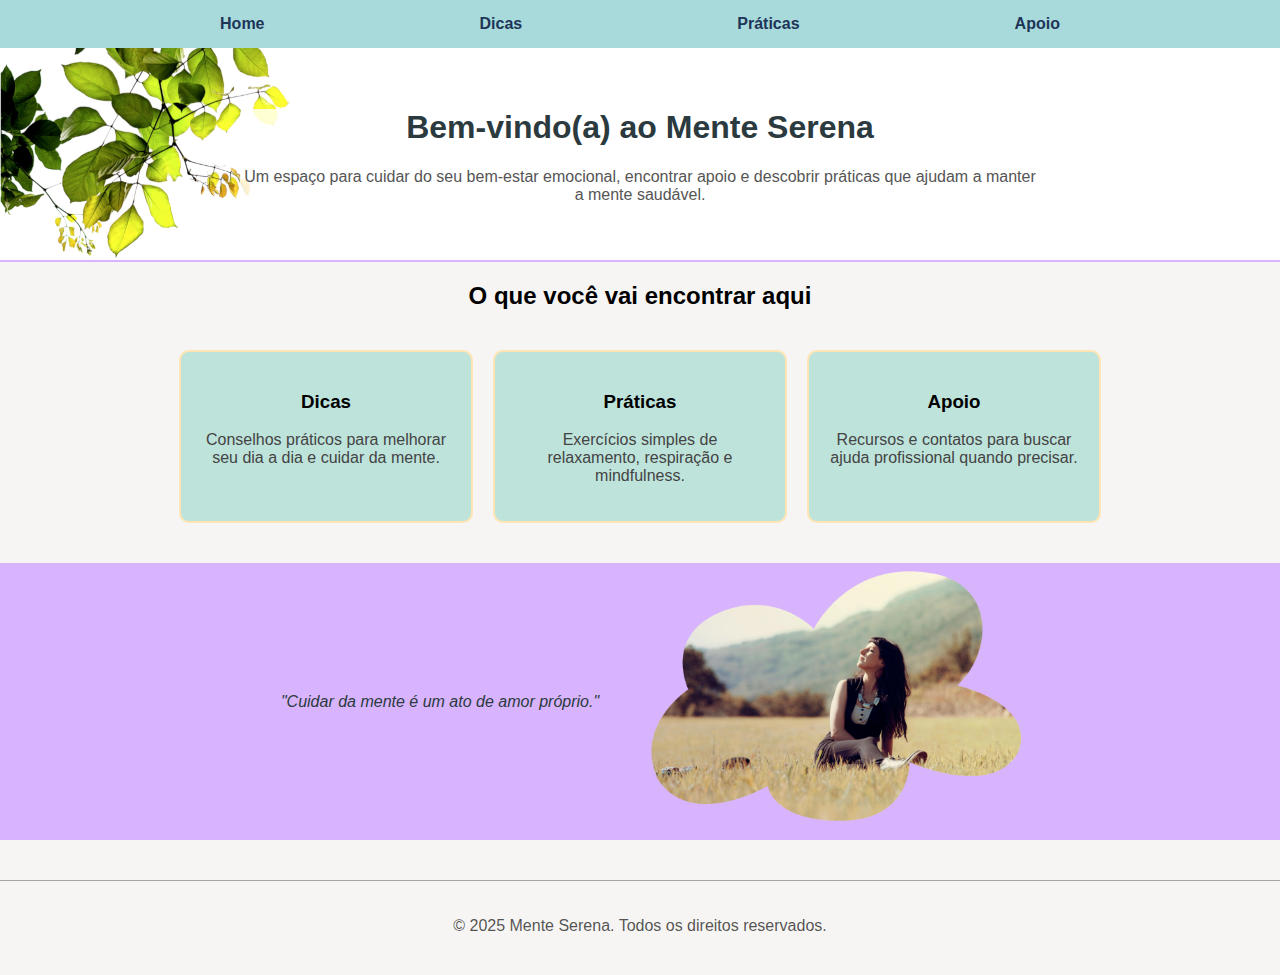
<file: Home/index.html>
<!DOCTYPE html>
<html lang="pt-br">
<head>
    <meta charset="UTF-8">
    <meta name="viewport" content="width=device-width, initial-scale=1.0">
    <title>Document</title>
    <link rel="stylesheet" href="../homeFooter.css">
    <link rel="stylesheet" href="index.css">
</head>
<body>
    <header>
        <div>
            <a href="index.html">Home</a>
            <a href="../dicas/dicas.html">Dicas</a>
            <a href="../praticas/praticas.html">Práticas</a>
            <a href="../apoio/apoio.html">Apoio</a>
        </div>
    </header>

    <main>
        <div id="boas-vindas">
            <div class="cor-card">
                <h1>Bem-vindo(a) ao Mente Serena</h1>
                <p>Um espaço para cuidar do seu bem-estar emocional, encontrar apoio e descobrir práticas que ajudam a manter a mente saudável.</p>
            </div>
            
        </div>

        <div id="destaques">
            <h2>O que você vai encontrar aqui</h2>
            <div class="cards">
                <div class="card">
                    <h3><a href="../dicas/dicas.html">Dicas</a></h3>
                    <p>Conselhos práticos para melhorar seu dia a dia e cuidar da mente.</p>
                </div>
                <div class="card">
                    <h3><a href="../dicas/dicas.html">Práticas</a></h3>
                    <p>Exercícios simples de relaxamento, respiração e mindfulness.</p>
                </div>
                <div class="card">
                    <h3><a href="../apoio/apoio.html">Apoio</a></h3>
                    <p>Recursos e contatos para buscar ajuda profissional quando precisar.</p>
                </div>
            </div>
        </div>

        <div id="mensagem">
            <blockquote>
                "Cuidar da mente é um ato de amor próprio."
            </blockquote>
            <div id="banner">
                <img src="../img/mulher2.png" alt="pessoa relaxando emalgum lugar" class="mulher-relaxando">
            </div>
        </div>
    </main>

    <footer>
         <p>© 2025 Mente Serena. Todos os direitos reservados.</p>
    </footer>
</body>
</html>
</file>
<file: homeFooter.css>
@charset "UTF-8";

font{
    --cor1 :#A8DADC;
    --cor2:#BEE3DB;
    --cor3:#D8B4FE;
    --cor4:#FFE5B4;
    --cor5:#F6F5F3;
}

body{
    background-color: #F6F5F3;
    margin: 0px;
    padding: 0px;
    font-family: Arial, Helvetica, sans-serif;
}

header {
    background-color: #A8DADC;
    padding: 15px;
    text-align: center;
    
}

header a{
    color: #1D3557;
    margin: 0 10px;
    text-decoration: none;
    font-weight: bold;
}

header a:hover {
    text-shadow: 1px 1px 3px rgba(0,0,0,0.2); /* sombra suave */
    transition: 0.3;
}

header div{
    display: flex;
    justify-content: space-evenly;
}

footer{
    text-align: center;
    margin: 40px 0px 40px 0px;
    padding-top: 20px;
    border-top: 1px solid rgba(0, 0, 0, 0.324);
}

footer p{
    color: rgba(0, 0, 0, 0.683);
}
</file>
<file: Home/index.css>
@charset "UTF-8";

#boas-vindas {
    background-color: white;
    border-bottom: 2px solid #D8B4FE;
    padding: 40px;
    text-align: center;
    background-image: url('../img/folhas3.png');
    background-position: left bottom;
    background-repeat: no-repeat;
}

#boas-vindas h1 {
    color: #2b3a3f;
}
#boas-vindas p {
    color: #555;
}

.cor-card{
    background-color: rgba(255, 255, 255, 0.79);
    border-radius: 5px;
    max-width: 800px;
    margin: auto;
}

#destaques h2{
    text-align: center;
    margin-bottom: 40px;
}

.cards {
    display: flex;
    gap: 20px;
    justify-content: center;
    flex-wrap: wrap;
}
.card {
    background-color: #BEE3DB;
    padding: 20px;
    border: 2px solid #FFE5B4;
    border-radius: 10px;
    width: 250px;
    text-align: center;
    transition: transform 0.3s ease;
}
.card:hover {
    transform: translateY(-5px);
    background-color: #A8DADC; /* azul claro no hover */
}
.card h3 {
    color: #2b3a3f;
}
.card p {
    color: #444;
}

.card a{
    text-decoration: none;
    color: black;
}

#mensagem {
    display: flex;
    background-color: #D8B4FE;
    flex-wrap: wrap;
    justify-content: center;
    align-items: center;
    text-align: center;
    font-style: italic;
    color: #2b3a3f;
    margin: 40px 0px 30px;
}

.mulher-relaxando{
    width: 400px;
}

@media(max-width:600px){
    #boas-vindas{
        padding: 70px 40px 70px 40px;
    }
}
</file>
